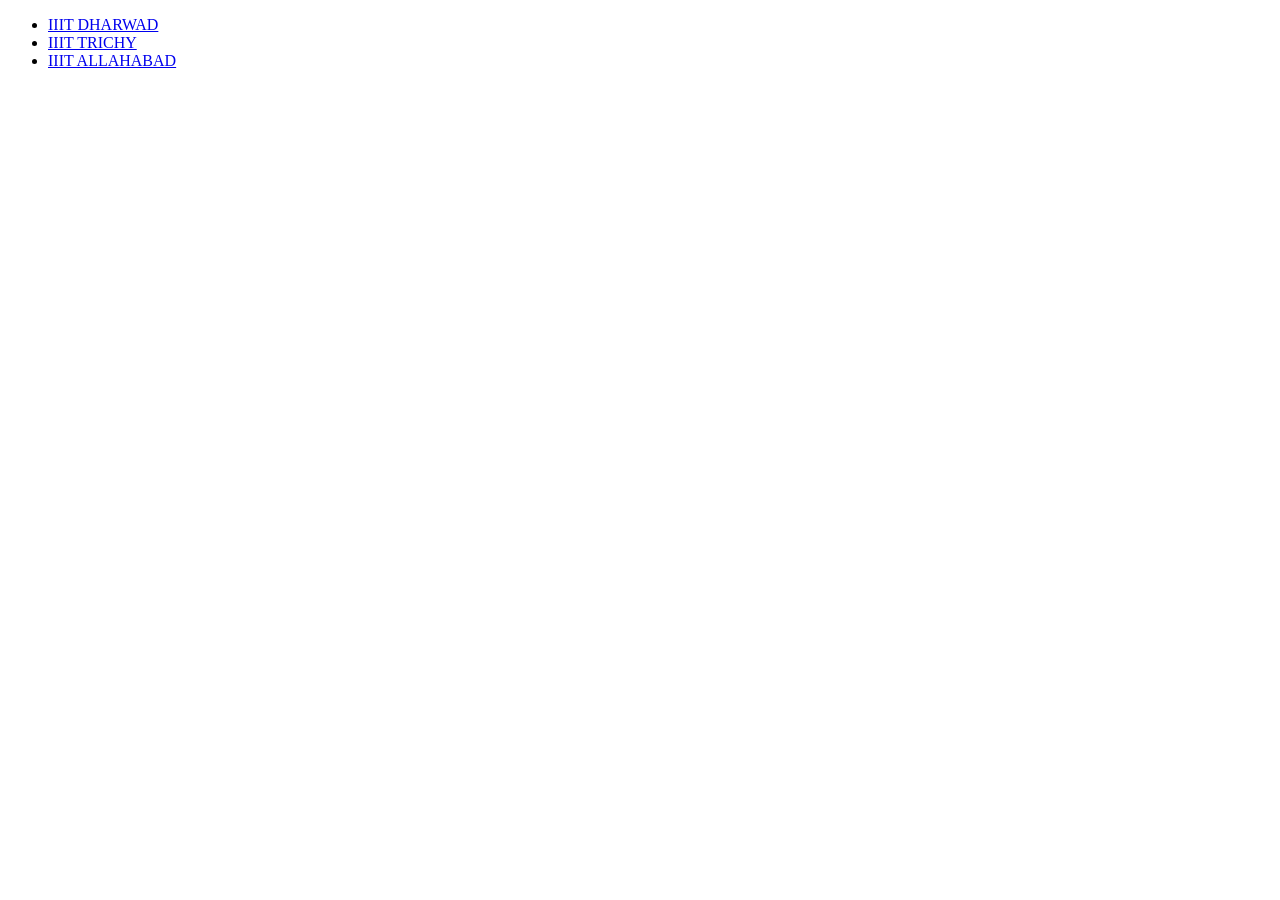
<file: index.html>
<!DOCTYPE html>
<html>
<head>
  <title>IamanIIITian</title>
</head>
<body>
    <ul>
      <li><a href="iiitdwdfinal.html">IIIT DHARWAD</a></li>
      <li><a href="iiittrichy.html">IIIT TRICHY</a></li>
      <li><a href="iiitala.html">IIIT ALLAHABAD</a></li>
    </ul>
</body>
</html>
</file>
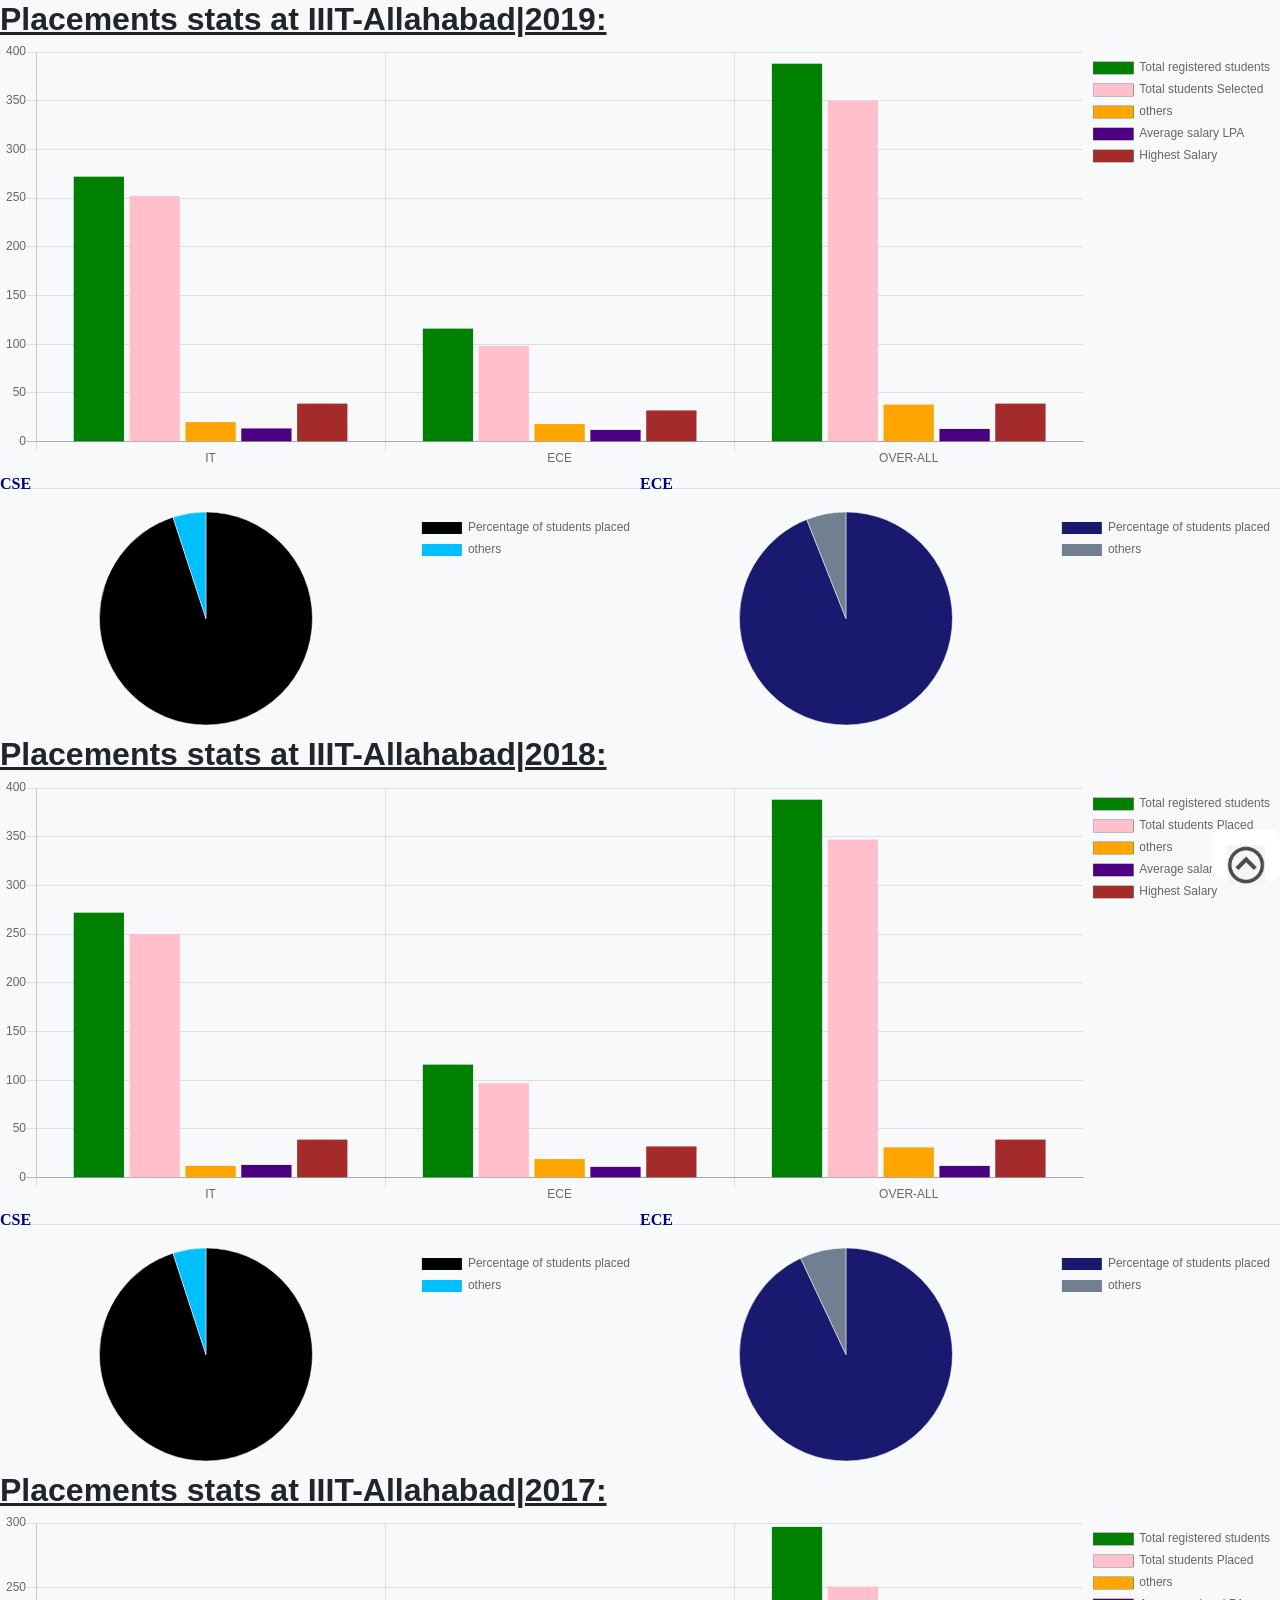
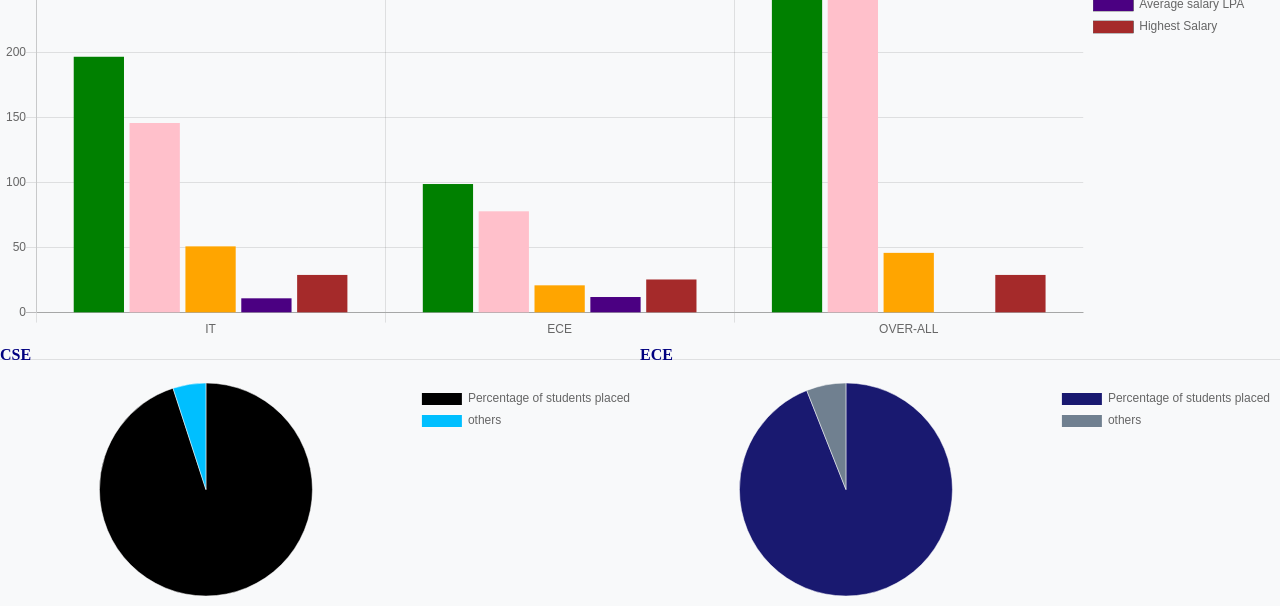
<file: iiitala.html>
﻿<!doctype html>
<html lang="en">

<head>
    <!-- Required meta tags -->
    <meta charset="utf-8">
    <meta name="viewport" content="width=device-width, initial-scale=1, shrink-to-fit=no">

    <!-- Bootstrap CSS -->
    <link rel="stylesheet" href="bootstrap.min.css" integrity="sha384-MCw98/SFnGE8fJT3GXwEOngsV7Zt27NXFoaoApmYm81iuXoPkFOJwJ8ERdknLPMO" crossorigin="anonymous">
    <title>IIIT-Allahabad</title>
    <style type="text/css">
        a {
            text-decoration: none;
            font-family: "Times New Roman", Times, serif;
            font-weight: bolder;
            font-size: large;
            color: white;
            background-color: black;
        }
        
        #arrow {
            height: 40px;
            widows: 40px;
            float: right;
            position: static;
        }
        
        #piechar2 {
            width: 50%;
            float: right;
            padding-bottom: 10px;
        }
        
        #piechart1 {
            width: 50%;
            float: left;
            padding-bottom: 10px;
        }
        
        #myBtn {
            position: fixed;
            /* Fixed/sticky position */
            bottom: 20px;
            /* Place the button at the bottom of the page */
            right: 0px;
            /* Place the button 30px from the right */
            z-index: 7;
            /* Make sure it does not overlap */
            border: none;
            /* Remove borders */
            outline: none;
            /* Remove outline */
            background-color: white;
            /* Set a background color */
            cursor: pointer;
            /* Add a mouse pointer on hover */
            padding: 15px;
            /* Some padding */
            border-radius: 10px;
            /* Rounded corners */
            font-size: 15px;
            /* Increase font size */
            height: 50px;
        }
        
        p {
            font-weight: bolder;
            font-family: "Times New Roman", Times, serif;
            color: navy;
        }
    </style>
</head>

<body class="bg-light">
    <div id="canvas1">
        <h2><strong><u>Placements stats at IIIT-Allahabad|2019:</u></strong></h2>
        <canvas id="myChart" height="100%"></canvas>
        <script src="chart.js@2.8.0"></script>
        <script>
            let ctxa = document.getElementById('myChart').getContext('2d');
            var chart = new Chart(ctxa, {
                // The type of chart we want to create
                type: 'bar',
                // The data for our dataset
                data: {
                    labels: ['IT', 'ECE', 'OVER-ALL'],
                    datasets: [{
                        label: 'Total registered students',
                        backgroundColor: 'green',
                        borderColor: 'black',
                        borderWidth: '2px',
                        data: [272, 116, 388],
                    }, {
                        label: 'Total students Selected',
                        backgroundColor: 'pink',
                        borderColor: 'black',
                        borderWidth: '2px',
                        data: [252, 98, 350],
                    }, {
                        label: 'others',
                        backgroundColor: 'orange',
                        borderColor: 'black',
                        borderWidth: '2px',
                        data: [20, 18, 38],
                    }, {
                        label: 'Average salary LPA',
                        backgroundColor: 'indigo',
                        borderColor: 'black',
                        borderWidth: '2px',
                        data: [13.5, 12, 13],
                    }, {
                        label: 'Highest Salary',
                        backgroundColor: 'brown',
                        borderColor: 'black',
                        borderWidth: '2px',
                        data: [39, 32, 39],
                    }]
                },
                // Configuration options go here
                options: {
                    legend: {
                        position: 'right',
                    }
                }
            });
        </script>
        <!-- Optional JavaScript -->
        <!-- jQuery first, then Popper.js, then Bootstrap JS -->
        <script src="jquery-3.3.1.slim.min.js" integrity="sha384-q8i/X+965DzO0rT7abK41JStQIAqVgRVzpbzo5smXKp4YfRvH+8abtTE1Pi6jizo" crossorigin="anonymous"></script>
        <script src="popper.min.js" integrity="sha384-ZMP7rVo3mIykV+2+9J3UJ46jBk0WLaUAdn689aCwoqbBJiSnjAK/l8WvCWPIPm49" crossorigin="anonymous"></script>
        <script src="bootstrap.min.js" integrity="sha384-ChfqqxuZUCnJSK3+MXmPNIyE6ZbWh2IMqE241rYiqJxyMiZ6OW/JmZQ5stwEULTy" crossorigin="anonymous"></script>
        <div id="piechart1">
            <p>CSE</p>
            <canvas id="mypieChart" height="100%"></canvas>
            <script src="chart.js@2.8.0"></script>
            <script>
                var ctxpc = document.getElementById('mypieChart').getContext('2d');
                var chartpc = new Chart(ctxpc, {
                    // The type of chart we want to create
                    type: 'pie',
                    // The data for our dataset
                    data: {
                        labels: ['Percentage of students placed', 'others'],
                        datasets: [{
                            backgroundColor: ['rgb(0,0,0)', 'rgb(0,191,255)'],
                            borderWidth: '2px',
                            data: [95, 5],
                        }]
                    },
                    // Configuration options go here
                    options: {
                        legend: {
                            position: 'right',
                        }
                    }
                });
            </script>
            <!-- Optional JavaScript -->
            <!-- jQuery first, then Popper.js, then Bootstrap JS -->
            <script src="jquery-3.3.1.slim.min.js" integrity="sha384-q8i/X+965DzO0rT7abK41JStQIAqVgRVzpbzo5smXKp4YfRvH+8abtTE1Pi6jizo" crossorigin="anonymous"></script>
            <script src="popper.min.js" integrity="sha384-ZMP7rVo3mIykV+2+9J3UJ46jBk0WLaUAdn689aCwoqbBJiSnjAK/l8WvCWPIPm49" crossorigin="anonymous"></script>
            <script src="bootstrap.min.js" integrity="sha384-ChfqqxuZUCnJSK3+MXmPNIyE6ZbWh2IMqE241rYiqJxyMiZ6OW/JmZQ5stwEULTy" crossorigin="anonymous"></script>
        </div>
        <div id="piechar2">
            <p>ECE</p>
            <script src="chart.js@2.8.0"></script>
            <canvas id="mypieChart2" height="100%"></canvas>

            <script>
                var ctxpc1 = document.getElementById('mypieChart2').getContext('2d');
                var chartpc2 = new Chart(ctxpc1, {
                    // The type of chart we want to create
                    type: 'pie',
                    // The data for our dataset
                    data: {
                        labels: ['Percentage of students placed', 'others'],
                        datasets: [{
                            backgroundColor: ['rgb(25,25,112)', 'rgb(112,128,144)'],
                            borderWidth: '2px',
                            data: [94, 6],
                        }]
                    },
                    // Configuration options go here
                    options: {
                        legend: {
                            position: 'right',
                        }
                    }
                });
            </script>
            <!-- Optional JavaScript -->
            <!-- jQuery first, then Popper.js, then Bootstrap JS -->
            <script src="jquery-3.3.1.slim.min.js" integrity="sha384-q8i/X+965DzO0rT7abK41JStQIAqVgRVzpbzo5smXKp4YfRvH+8abtTE1Pi6jizo" crossorigin="anonymous"></script>
            <script src="popper.min.js" integrity="sha384-ZMP7rVo3mIykV+2+9J3UJ46jBk0WLaUAdn689aCwoqbBJiSnjAK/l8WvCWPIPm49" crossorigin="anonymous"></script>
            <script src="bootstrap.min.js" integrity="sha384-ChfqqxuZUCnJSK3+MXmPNIyE6ZbWh2IMqE241rYiqJxyMiZ6OW/JmZQ5stwEULTy" crossorigin="anonymous"></script>
        </div>

        <hr>
    </div>
    <div id="canvas2">
        <h2><strong><u>Placements stats at IIIT-Allahabad|2018:</u></strong></h2>
        <canvas id="Chart2018" height="100%"></canvas>
        <script src="chart.js@2.8.0"></script>
        <script>
            let ctxb = document.getElementById('Chart2018').getContext('2d');
            var chart2018 = new Chart(ctxb, {
                // The type of chart we want to create
                type: 'bar',
                // The data for our dataset
                data: {
                    labels: ['IT', 'ECE', 'OVER-ALL'],
                    datasets: [{
                        label: 'Total registered students',
                        backgroundColor: 'green',
                        borderColor: 'black',
                        borderWidth: '2px',
                        data: [272, 116, 388],
                    }, {
                        label: 'Total students Placed',
                        backgroundColor: 'pink',
                        borderColor: 'black',
                        borderWidth: '2px',
                        data: [250, 97, 347],
                    }, {
                        label: 'others',
                        backgroundColor: 'orange',
                        borderColor: 'black',
                        borderWidth: '2px',
                        data: [12, 19, 31],
                    }, {
                        label: 'Average salary LPA',
                        backgroundColor: 'indigo',
                        borderColor: 'black',
                        borderWidth: '2px',
                        data: [13, 11, 12],
                    }, {
                        label: 'Highest Salary',
                        backgroundColor: 'brown',
                        borderColor: 'black',
                        borderWidth: '2px',
                        data: [39, 32, 39],
                    }]
                },
                // Configuration options go here
                options: {
                    legend: {
                        position: 'right',
                    }
                }
            });
        </script>
        <!-- Optional JavaScript -->
        <!-- jQuery first, then Popper.js, then Bootstrap JS -->
        <script src="jquery-3.3.1.slim.min.js" integrity="sha384-q8i/X+965DzO0rT7abK41JStQIAqVgRVzpbzo5smXKp4YfRvH+8abtTE1Pi6jizo" crossorigin="anonymous"></script>
        <script src="popper.min.js" integrity="sha384-ZMP7rVo3mIykV+2+9J3UJ46jBk0WLaUAdn689aCwoqbBJiSnjAK/l8WvCWPIPm49" crossorigin="anonymous"></script>
        <script src="bootstrap.min.js" integrity="sha384-ChfqqxuZUCnJSK3+MXmPNIyE6ZbWh2IMqE241rYiqJxyMiZ6OW/JmZQ5stwEULTy" crossorigin="anonymous"></script>
        <div id="piechart1">
            <p>CSE</p>
            <canvas id="mypieChart3" height="100%"></canvas>
            <script src="chart.js@2.8.0"></script>
            <script>
                var ctxpc18 = document.getElementById('mypieChart3').getContext('2d');
                var chartpc = new Chart(ctxpc18, {
                    // The type of chart we want to create
                    type: 'pie',
                    // The data for our dataset
                    data: {
                        labels: ['Percentage of students placed', 'others'],
                        datasets: [{
                            backgroundColor: ['rgb(0,0,0)', 'rgb(0,191,255)'],
                            borderWidth: '2px',
                            data: [95, 5],
                        }]
                    },
                    // Configuration options go here
                    options: {
                        legend: {
                            position: 'right',
                        }
                    }
                });
            </script>
            <!-- Optional JavaScript -->
            <!-- jQuery first, then Popper.js, then Bootstrap JS -->
            <script src="jquery-3.3.1.slim.min.js" integrity="sha384-q8i/X+965DzO0rT7abK41JStQIAqVgRVzpbzo5smXKp4YfRvH+8abtTE1Pi6jizo" crossorigin="anonymous"></script>
            <script src="popper.min.js" integrity="sha384-ZMP7rVo3mIykV+2+9J3UJ46jBk0WLaUAdn689aCwoqbBJiSnjAK/l8WvCWPIPm49" crossorigin="anonymous"></script>
            <script src="bootstrap.min.js" integrity="sha384-ChfqqxuZUCnJSK3+MXmPNIyE6ZbWh2IMqE241rYiqJxyMiZ6OW/JmZQ5stwEULTy" crossorigin="anonymous"></script>
        </div>
        <div id="piechar2">
            <p>ECE</p>
            <script src="chart.js@2.8.0"></script>
            <canvas id="mypieChart4" height="100%"></canvas>

            <script>
                var ctxpc181 = document.getElementById('mypieChart4').getContext('2d');
                var chartpc2 = new Chart(ctxpc181, {
                    // The type of chart we want to create
                    type: 'pie',
                    // The data for our dataset
                    data: {
                        labels: ['Percentage of students placed', 'others'],
                        datasets: [{
                            backgroundColor: ['rgb(25,25,112)', 'rgb(112,128,144)'],
                            borderWidth: '2px',
                            data: [93, 7],
                        }]
                    },
                    // Configuration options go here
                    options: {
                        legend: {
                            position: 'right',
                        }
                    }
                });
            </script>
            <!-- Optional JavaScript -->
            <!-- jQuery first, then Popper.js, then Bootstrap JS -->
            <script src="jquery-3.3.1.slim.min.js" integrity="sha384-q8i/X+965DzO0rT7abK41JStQIAqVgRVzpbzo5smXKp4YfRvH+8abtTE1Pi6jizo" crossorigin="anonymous"></script>
            <script src="popper.min.js" integrity="sha384-ZMP7rVo3mIykV+2+9J3UJ46jBk0WLaUAdn689aCwoqbBJiSnjAK/l8WvCWPIPm49" crossorigin="anonymous"></script>
            <script src="bootstrap.min.js" integrity="sha384-ChfqqxuZUCnJSK3+MXmPNIyE6ZbWh2IMqE241rYiqJxyMiZ6OW/JmZQ5stwEULTy" crossorigin="anonymous"></script>
        </div>

        <hr>
    </div>
    <div id="canvas3">
        <h2><strong><u>Placements stats at IIIT-Allahabad|2017:</u></strong></h2>
        <canvas id="Chart2017" height="100%"></canvas>
        <script src="chart.js@2.8.0"></script>
        <script>
            let ctxc = document.getElementById('Chart2017').getContext('2d');
            var chart2017 = new Chart(ctxc, {
                // The type of chart we want to create
                type: 'bar',
                // The data for our dataset
                data: {
                    labels: ['IT', 'ECE', 'OVER-ALL'],
                    datasets: [{
                        label: 'Total registered students',
                        backgroundColor: 'green',
                        borderColor: 'black',
                        borderWidth: '2px',
                        data: [197, 99, 297],
                    }, {
                        label: 'Total students Placed',
                        backgroundColor: 'pink',
                        borderColor: 'black',
                        borderWidth: '2px',
                        data: [146, 78, 251],
                    }, {
                        label: 'others',
                        backgroundColor: 'orange',
                        borderColor: 'black',
                        borderWidth: '2px',
                        data: [51, 21, 46],
                    }, {
                        label: 'Average salary LPA',
                        backgroundColor: 'indigo',
                        borderColor: 'black',
                        borderWidth: '2px',
                        data: [11, 12],
                    }, {
                        label: 'Highest Salary',
                        backgroundColor: 'brown',
                        borderColor: 'black',
                        borderWidth: '2px',
                        data: [29, 25.5, 29],
                    }]
                },
                // Configuration options go here
                options: {
                    legend: {
                        position: 'right',
                    }
                }
            });
        </script>
        <!-- Optional JavaScript -->
        <!-- jQuery first, then Popper.js, then Bootstrap JS -->
        <script src="jquery-3.3.1.slim.min.js" integrity="sha384-q8i/X+965DzO0rT7abK41JStQIAqVgRVzpbzo5smXKp4YfRvH+8abtTE1Pi6jizo" crossorigin="anonymous"></script>
        <script src="popper.min.js" integrity="sha384-ZMP7rVo3mIykV+2+9J3UJ46jBk0WLaUAdn689aCwoqbBJiSnjAK/l8WvCWPIPm49" crossorigin="anonymous"></script>
        <script src="bootstrap.min.js" integrity="sha384-ChfqqxuZUCnJSK3+MXmPNIyE6ZbWh2IMqE241rYiqJxyMiZ6OW/JmZQ5stwEULTy" crossorigin="anonymous"></script>
        <div id="piechart1">
            <p>CSE</p>
            <canvas id="mypieChart5" height="100%"></canvas>
            <script src="chart.js@2.8.0"></script>
            <script>
                var ctxpc17 = document.getElementById('mypieChart5').getContext('2d');
                var chartpc = new Chart(ctxpc17, {
                    // The type of chart we want to create
                    type: 'pie',
                    // The data for our dataset
                    data: {
                        labels: ['Percentage of students placed', 'others'],
                        datasets: [{
                            backgroundColor: ['rgb(0,0,0)', 'rgb(0,191,255)'],
                            borderWidth: '2px',
                            data: [95, 5],
                        }]
                    },
                    // Configuration options go here
                    options: {
                        legend: {
                            position: 'right',
                        }
                    }
                });
            </script>
            <!-- Optional JavaScript -->
            <!-- jQuery first, then Popper.js, then Bootstrap JS -->
            <script src="jquery-3.3.1.slim.min.js" integrity="sha384-q8i/X+965DzO0rT7abK41JStQIAqVgRVzpbzo5smXKp4YfRvH+8abtTE1Pi6jizo" crossorigin="anonymous"></script>
            <script src="popper.min.js" integrity="sha384-ZMP7rVo3mIykV+2+9J3UJ46jBk0WLaUAdn689aCwoqbBJiSnjAK/l8WvCWPIPm49" crossorigin="anonymous"></script>
            <script src="bootstrap.min.js" integrity="sha384-ChfqqxuZUCnJSK3+MXmPNIyE6ZbWh2IMqE241rYiqJxyMiZ6OW/JmZQ5stwEULTy" crossorigin="anonymous"></script>
        </div>
        <div id="piechar2">
            <p>ECE</p>
            <script src="chart.js@2.8.0"></script>
            <canvas id="mypieChart6" height="100%"></canvas>

            <script>
                var ctxpc191 = document.getElementById('mypieChart6').getContext('2d');
                var chartpc2 = new Chart(ctxpc191, {
                    // The type of chart we want to create
                    type: 'pie',
                    // The data for our dataset
                    data: {
                        labels: ['Percentage of students placed', 'others'],
                        datasets: [{
                            backgroundColor: ['rgb(25,25,112)', 'rgb(112,128,144)'],
                            borderWidth: '2px',
                            data: [94, 6],
                        }]
                    },
                    // Configuration options go here
                    options: {
                        legend: {
                            position: 'right',
                        }
                    }
                });
            </script>
            <!-- Optional JavaScript -->
            <!-- jQuery first, then Popper.js, then Bootstrap JS -->
            <script src="jquery-3.3.1.slim.min.js" integrity="sha384-q8i/X+965DzO0rT7abK41JStQIAqVgRVzpbzo5smXKp4YfRvH+8abtTE1Pi6jizo" crossorigin="anonymous"></script>
            <script src="popper.min.js" integrity="sha384-ZMP7rVo3mIykV+2+9J3UJ46jBk0WLaUAdn689aCwoqbBJiSnjAK/l8WvCWPIPm49" crossorigin="anonymous"></script>
            <script src="bootstrap.min.js" integrity="sha384-ChfqqxuZUCnJSK3+MXmPNIyE6ZbWh2IMqE241rYiqJxyMiZ6OW/JmZQ5stwEULTy" crossorigin="anonymous"></script>
        </div>

        <hr>

        <script>
            mybutton = document.getElementById("myBtn");

            // When the user scrolls down 20px from the top of the document, show the button
            window.onscroll = function() {
                scrollFunction()
            };

            function scrollFunction() {
                if (document.body.scrollTop > 20 || document.documentElement.scrollTop > 20) {
                    mybutton.style.display = "block";
                } else {
                    mybutton.style.display = "none";
                }
            }

            // When the user clicks on the button, scroll to the top of the document
            function topFunction() {
                document.body.scrollTop = 0; // For Safari
                document.documentElement.scrollTop = 0; // For Chrome, Firefox, IE and Opera
            }
        </script>

        <button onclick="topFunction()" id="myBtn" title="Go to top"><img id="arrow" src="toparrow.png"/></button>
    </div>

</body>

</html>
</file>
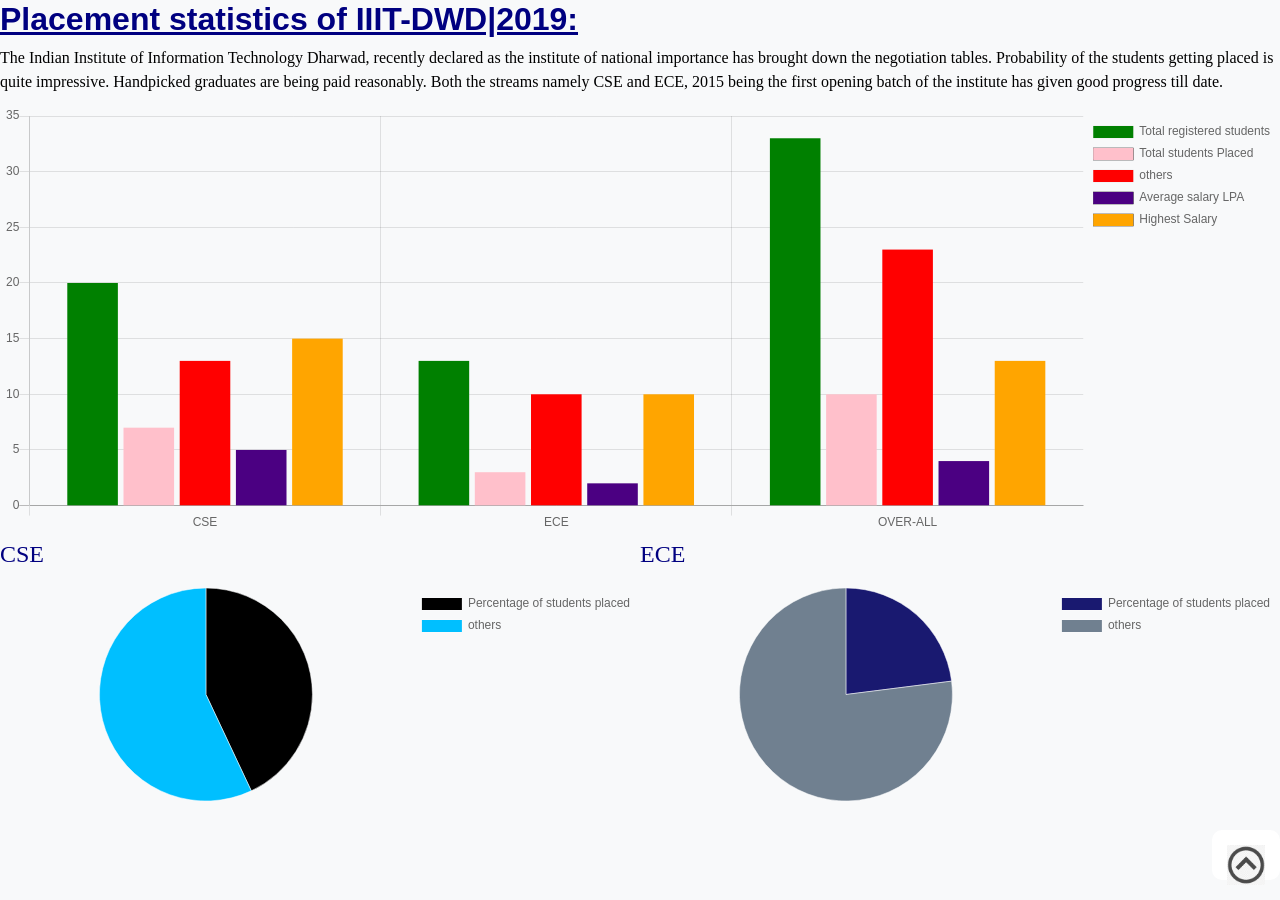
<file: iiitdwdfinal.html>
﻿<!doctype html>
<html lang="en">

<head>
    <!-- Required meta tags -->
    <meta charset="utf-8">
    <meta name="viewport" content="width=device-width, initial-scale=1, shrink-to-fit=no">

    <!-- Bootstrap CSS -->
    <link rel="stylesheet" href="bootstrap.min.css" integrity="sha384-MCw98/SFnGE8fJT3GXwEOngsV7Zt27NXFoaoApmYm81iuXoPkFOJwJ8ERdknLPMO" crossorigin="anonymous">
    <title>IIITDWD</title>
    <style type="text/css">
        #myBtn {
            position: fixed;
            /* Fixed/sticky position */
            bottom: 20px;
            /* Place the button at the bottom of the page */
            right: 0px;
            /* Place the button 30px from the right */
            z-index: 7;
            /* Make sure it does not overlap */
            border: none;
            /* Remove borders */
            outline: none;
            /* Remove outline */
            background-color: white;
            /* Set a background color */
            cursor: pointer;
            /* Add a mouse pointer on hover */
            padding: 15px;
            /* Some padding */
            border-radius: 10px;
            /* Rounded corners */
            font-size: 15px;
            /* Increase font size */
            height: 50px;
        }
        
        #arrow {
            height: 40px;
            widows: 40px;
            float: right;
            position: static;
        }
        
        body {
            padding: 5px, 5px, 5px, 5px;
        }
        
        h2 {
            color: navy;
        }
        
        #home {
            float: right;
            clear: both;
            border: thick;
        }
        
        #info {
            font-family: "Times New Roman", Times, serif;
            font-size: medium;
            color: black;
        }
        
        a {
            text-decoration: none;
            font-family: "Times New Roman", Times, serif;
            font-weight: bolder;
            font-size: large;
            color: white;
            background-color: black;
        }
        
        p {
            color: navy;
            text-decoration: blink;
            font-size: x-large;
            font-family: "Times New Roman", Times, serif;
        }
        
        #char2 {
            padding-top: 20px;
            width: 50%;
            float: right;
            padding-top: 0px;
        }
        
        #chart1 {
            width: 50%;
            float: left;
        }
    </style>
</head>

<body class="bg-light">
    <div id="bar1">
        <h2><strong><u>Placement statistics of IIIT-DWD|2019:</u></strong></h2>
        <p id="info">The Indian Institute of Information Technology Dharwad, recently declared as the institute of national importance has brought down the negotiation tables. Probability of the students getting placed is quite impressive. Handpicked graduates are
            being paid reasonably. Both the streams namely CSE and ECE, 2015 being the first opening batch of the institute has given good progress till date.</p>
        <canvas id="mybarChart" height="100%"></canvas>
        <script src="chart.js@2.8.0"></script>
        <script>
            var ctx = document.getElementById('mybarChart').getContext('2d');
            var chart = new Chart(ctx, {
                // The type of chart we want to create
                type: 'bar',
                // The data for our dataset
                data: {
                    labels: ['CSE', 'ECE', 'OVER-ALL'],
                    datasets: [{
                        label: 'Total registered students',
                        backgroundColor: 'green',
                        borderWidth: '2px',
                        data: [20, 13, 33],
                    }, {
                        label: 'Total students Placed',
                        backgroundColor: 'pink',
                        borderColor: 'black',
                        borderWidth: '2px',
                        data: [7, 3, 10],
                    }, {
                        label: 'others',
                        backgroundColor: 'red',
                        borderWidth: '2px',
                        data: [13, 10, 23],
                    }, {
                        label: 'Average salary LPA',
                        backgroundColor: 'indigo',
                        borderColor: 'black',
                        borderWidth: '2px',
                        data: [5, 2, 4],
                    }, {
                        label: 'Highest Salary',
                        backgroundColor: 'orange',
                        borderColor: 'black',
                        borderWidth: '2px',
                        data: [15, 10, 13],
                    }]
                },
                // Configuration options go here
                options: {
                    legend: {
                        position: 'right',
                    }
                }
            });
        </script>
        <!-- Optional JavaScript -->
        <!-- jQuery first, then Popper.js, then Bootstrap JS -->
        <script src="jquery-3.3.1.slim.min.js" integrity="sha384-q8i/X+965DzO0rT7abK41JStQIAqVgRVzpbzo5smXKp4YfRvH+8abtTE1Pi6jizo" crossorigin="anonymous"></script>
        <script src="popper.min.js" integrity="sha384-ZMP7rVo3mIykV+2+9J3UJ46jBk0WLaUAdn689aCwoqbBJiSnjAK/l8WvCWPIPm49" crossorigin="anonymous"></script>
        <script src="bootstrap.min.js" integrity="sha384-ChfqqxuZUCnJSK3+MXmPNIyE6ZbWh2IMqE241rYiqJxyMiZ6OW/JmZQ5stwEULTy" crossorigin="anonymous"></script>
    </div>
    <div id="chart1">
        <p>CSE</p>
        <canvas id="myChart" height="100%"></canvas>
        <script src="chart.js@2.8.0"></script>
        <script>
            var ctx = document.getElementById('myChart').getContext('2d');
            var chart = new Chart(ctx, {
                // The type of chart we want to create
                type: 'pie',
                // The data for our dataset
                data: {
                    labels: ['Percentage of students placed', 'others'],
                    datasets: [{
                        backgroundColor: ['rgb(0,0,0)', 'rgb(0,191,255)'],
                        borderWidth: '2px',
                        data: [43, 57],
                    }]
                },
                // Configuration options go here
                options: {
                    legend: {
                        position: 'right',
                    }
                }
            });
        </script>
        <!-- Optional JavaScript -->
        <!-- jQuery first, then Popper.js, then Bootstrap JS -->
        <script src="jquery-3.3.1.slim.min.js" integrity="sha384-q8i/X+965DzO0rT7abK41JStQIAqVgRVzpbzo5smXKp4YfRvH+8abtTE1Pi6jizo" crossorigin="anonymous"></script>
        <script src="popper.min.js" integrity="sha384-ZMP7rVo3mIykV+2+9J3UJ46jBk0WLaUAdn689aCwoqbBJiSnjAK/l8WvCWPIPm49" crossorigin="anonymous"></script>
        <script src="bootstrap.min.js" integrity="sha384-ChfqqxuZUCnJSK3+MXmPNIyE6ZbWh2IMqE241rYiqJxyMiZ6OW/JmZQ5stwEULTy" crossorigin="anonymous"></script>
    </div>
    <div id="char2">
        <p>ECE</p>
        <script src="chart.js@2.8.0"></script>
        <canvas id="myChart2" height="100%"></canvas>

        <script>
            var ctxA = document.getElementById('myChart2').getContext('2d');
            var charta = new Chart(ctxA, {
                // The type of chart we want to create
                type: 'pie',
                // The data for our dataset
                data: {
                    labels: ['Percentage of students placed', 'others'],
                    datasets: [{
                        backgroundColor: ['rgb(25,25,112)', 'rgb(112,128,144)'],
                        borderWidth: '2px',
                        data: [23, 77],
                    }]
                },
                // Configuration options go here
                options: {
                    legend: {
                        position: 'right',
                    }
                }
            });
        </script>
        <!-- Optional JavaScript -->
        <!-- jQuery first, then Popper.js, then Bootstrap JS -->
        <script src="jquery-3.3.1.slim.min.js" integrity="sha384-q8i/X+965DzO0rT7abK41JStQIAqVgRVzpbzo5smXKp4YfRvH+8abtTE1Pi6jizo" crossorigin="anonymous"></script>
        <script src="popper.min.js" integrity="sha384-ZMP7rVo3mIykV+2+9J3UJ46jBk0WLaUAdn689aCwoqbBJiSnjAK/l8WvCWPIPm49" crossorigin="anonymous"></script>
        <script src="bootstrap.min.js" integrity="sha384-ChfqqxuZUCnJSK3+MXmPNIyE6ZbWh2IMqE241rYiqJxyMiZ6OW/JmZQ5stwEULTy" crossorigin="anonymous"></script>

        <script>
            mybutton = document.getElementById("myBtn");

            // When the user scrolls down 20px from the top of the document, show the button
            window.onscroll = function() {
                scrollFunction()
            };

            function scrollFunction() {
                if (document.body.scrollTop > 20 || document.documentElement.scrollTop > 20) {
                    mybutton.style.display = "block";
                } else {
                    mybutton.style.display = "none";
                }
            }

            // When the user clicks on the button, scroll to the top of the document
            function topFunction() {
                document.body.scrollTop = 0; // For Safari
                document.documentElement.scrollTop = 0; // For Chrome, Firefox, IE and Opera
            }
        </script>
        <button onclick="topFunction()" id="myBtn" title="Go to top"><img id="arrow" src="toparrow.png"/></button>
    </div>



</body>

</html>
</file>
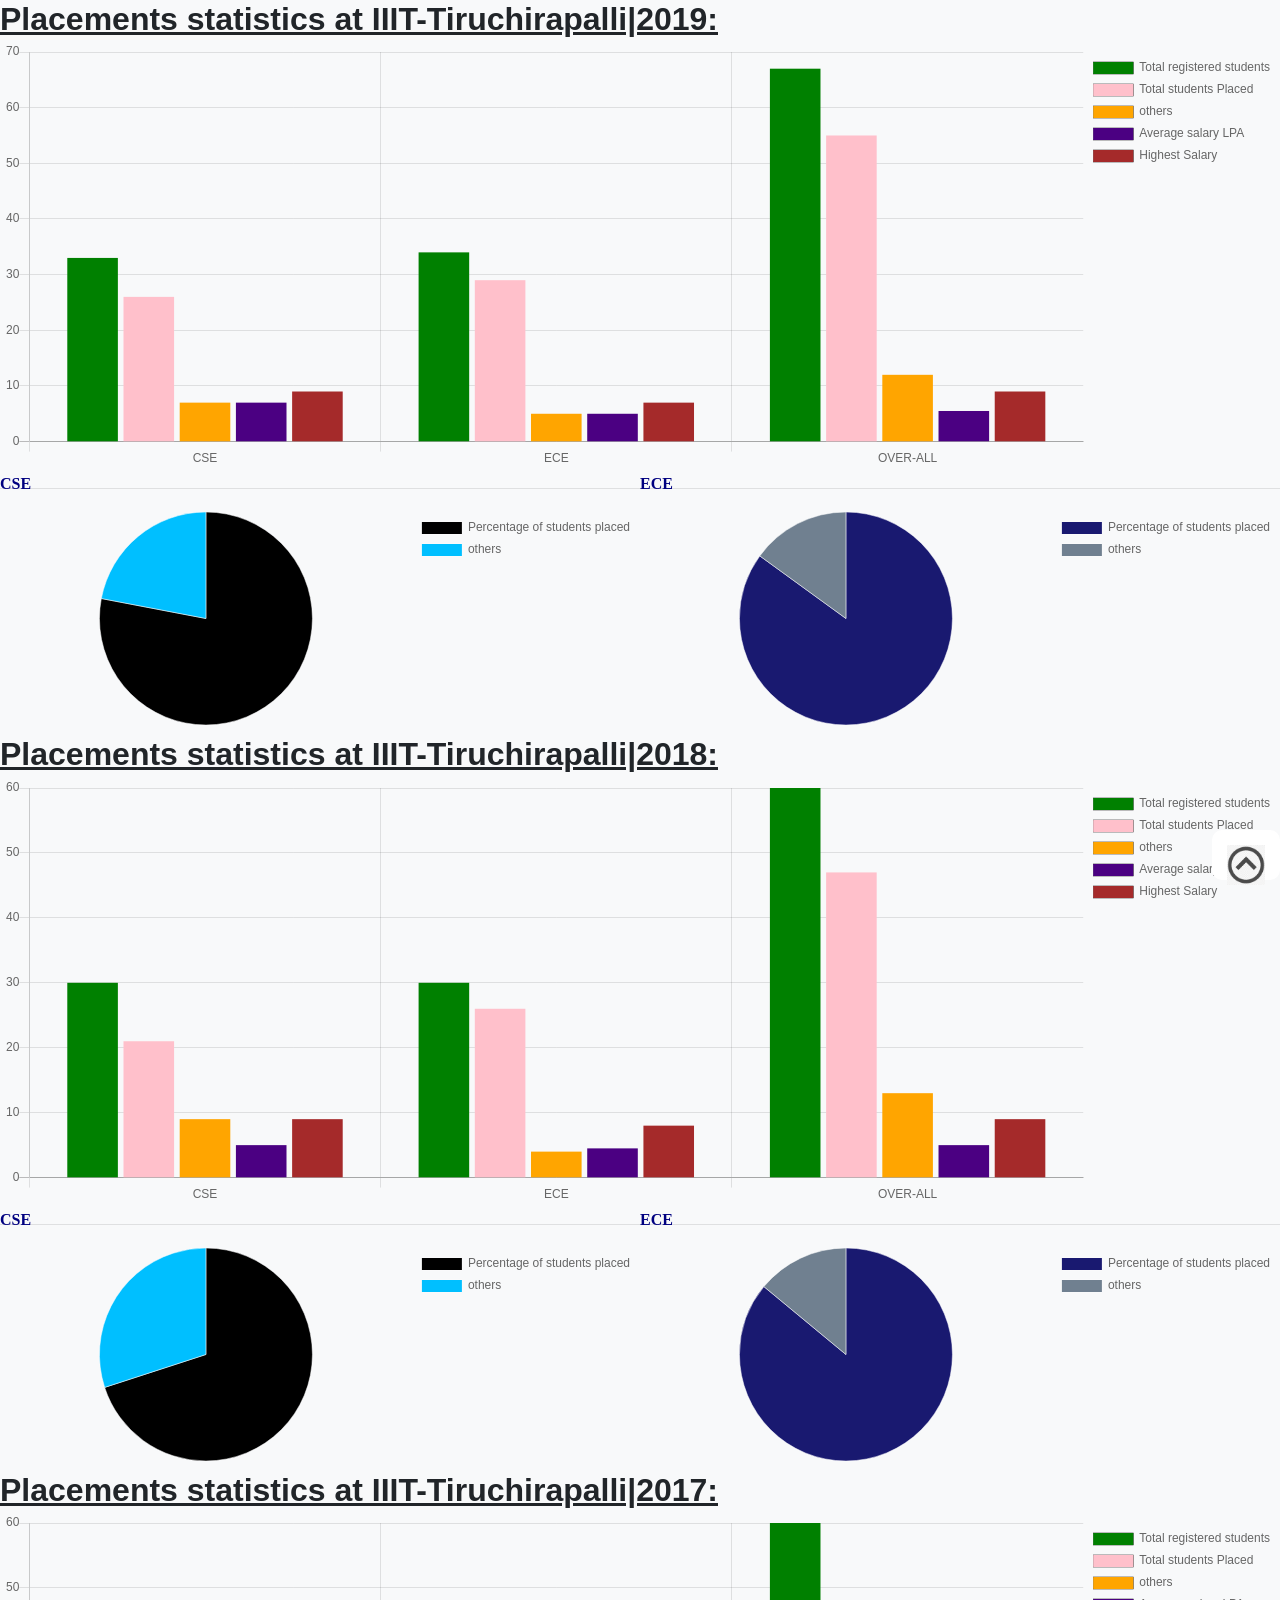
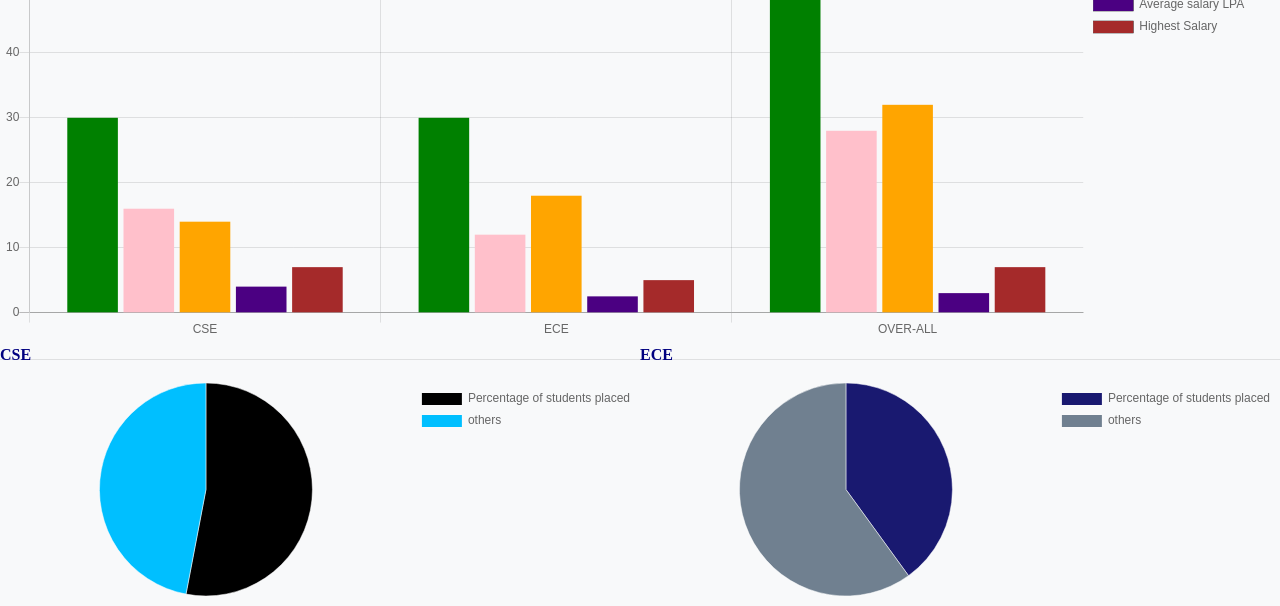
<file: iiittrichy.html>
﻿<!doctype html>
<html lang="en">

<head>
    <!-- Required meta tags -->
    <meta charset="utf-8">
    <meta name="viewport" content="width=device-width, initial-scale=1, shrink-to-fit=no">

    <!-- Bootstrap CSS -->
    <link rel="stylesheet" href="bootstrap.min.css" integrity="sha384-MCw98/SFnGE8fJT3GXwEOngsV7Zt27NXFoaoApmYm81iuXoPkFOJwJ8ERdknLPMO" crossorigin="anonymous">
    <title>IIIT-Trichy</title>
    <style type="text/css">
        #home {
            float: right;
            border: thick;
            text-decoration: none;
        }
        
        a {
            text-decoration: none;
            font-family: "Times New Roman", Times, serif;
            font-weight: bolder;
            font-size: large;
            color: white;
            background-color: black;
        }
        
        #arrow {
            height: 40px;
            widows: 40px;
            float: right;
            position: static;
        }
        
        #piechar2 {
            width: 50%;
            float: right;
            padding-bottom: 10px;
        }
        
        #piechart1 {
            width: 50%;
            float: left;
            padding-bottom: 10px;
        }
        
        #myBtn {
            position: fixed;
            /* Fixed/sticky position */
            bottom: 20px;
            /* Place the button at the bottom of the page */
            right: 0px;
            /* Place the button 30px from the right */
            z-index: 7;
            /* Make sure it does not overlap */
            border: none;
            /* Remove borders */
            outline: none;
            /* Remove outline */
            background-color: white;
            /* Set a background color */
            cursor: pointer;
            /* Add a mouse pointer on hover */
            padding: 15px;
            /* Some padding */
            border-radius: 10px;
            /* Rounded corners */
            font-size: 15px;
            /* Increase font size */
            height: 50px;
        }
        
        p {
            font-weight: bolder;
            font-family: "Times New Roman", Times, serif;
            color: navy;
        }
    </style>
</head>

<body class="bg-light">
    <div id="canvas1">
        <h2><strong><u>Placements statistics at IIIT-Tiruchirapalli|2019:</u></strong></h2>
        <canvas id="myChart" height="100%"></canvas>
        <script src="chart.js@2.8.0"></script>
        <script>
            let ctxa = document.getElementById('myChart').getContext('2d');
            var chart = new Chart(ctxa, {
                // The type of chart we want to create
                type: 'bar',
                // The data for our dataset
                data: {
                    labels: ['CSE', 'ECE', 'OVER-ALL'],
                    datasets: [{
                        label: 'Total registered students',
                        backgroundColor: 'green',
                        borderColor: 'black',
                        borderWidth: '2px',
                        data: [33, 34, 67],
                    }, {

                        label: 'Total students Placed',
                        backgroundColor: 'pink',
                        borderColor: 'black',
                        borderWidth: '2px',
                        data: [26, 29, 55],
                    }, {
                        label: 'others',
                        backgroundColor: 'orange',
                        borderColor: 'black',
                        borderWidth: '2px',
                        data: [7, 5, 12],
                    }, {
                        label: 'Average salary LPA',
                        backgroundColor: 'indigo',
                        borderColor: 'black',
                        borderWidth: '2px',
                        data: [7, 5, 5.5],
                    }, {
                        label: 'Highest Salary',
                        backgroundColor: 'brown',
                        borderColor: 'black',
                        borderWidth: '2px',
                        data: [9, 7, 9],
                    }]
                },
                // Configuration options go here
                options: {
                    legend: {
                        position: 'right',
                    }
                }
            });
        </script>
        <!-- Optional JavaScript -->
        <!-- jQuery first, then Popper.js, then Bootstrap JS -->
        <script src="jquery-3.3.1.slim.min.js" integrity="sha384-q8i/X+965DzO0rT7abK41JStQIAqVgRVzpbzo5smXKp4YfRvH+8abtTE1Pi6jizo" crossorigin="anonymous"></script>
        <script src="popper.min.js" integrity="sha384-ZMP7rVo3mIykV+2+9J3UJ46jBk0WLaUAdn689aCwoqbBJiSnjAK/l8WvCWPIPm49" crossorigin="anonymous"></script>
        <script src="bootstrap.min.js" integrity="sha384-ChfqqxuZUCnJSK3+MXmPNIyE6ZbWh2IMqE241rYiqJxyMiZ6OW/JmZQ5stwEULTy" crossorigin="anonymous"></script>

        <div id="piechart1">
            <p>CSE</p>
            <canvas id="mypieChart" height="100%"></canvas>
            <script src="chart.js@2.8.0"></script>
            <script>
                var ctxpc = document.getElementById('mypieChart').getContext('2d');
                var chartpc = new Chart(ctxpc, {
                    // The type of chart we want to create
                    type: 'pie',
                    // The data for our dataset
                    data: {
                        labels: ['Percentage of students placed', 'others'],
                        datasets: [{
                            backgroundColor: ['rgb(0,0,0)', 'rgb(0,191,255)'],
                            borderWidth: '2px',
                            data: [78, 22],
                        }]
                    },
                    // Configuration options go here
                    options: {
                        legend: {
                            position: 'right',
                        }
                    }
                });
            </script>
            <!-- Optional JavaScript -->
            <!-- jQuery first, then Popper.js, then Bootstrap JS -->
            <script src="jquery-3.3.1.slim.min.js" integrity="sha384-q8i/X+965DzO0rT7abK41JStQIAqVgRVzpbzo5smXKp4YfRvH+8abtTE1Pi6jizo" crossorigin="anonymous"></script>
            <script src="popper.min.js" integrity="sha384-ZMP7rVo3mIykV+2+9J3UJ46jBk0WLaUAdn689aCwoqbBJiSnjAK/l8WvCWPIPm49" crossorigin="anonymous"></script>
            <script src="bootstrap.min.js" integrity="sha384-ChfqqxuZUCnJSK3+MXmPNIyE6ZbWh2IMqE241rYiqJxyMiZ6OW/JmZQ5stwEULTy" crossorigin="anonymous"></script>
        </div>
        <div id="piechar2">
            <p>ECE</p>
            <script src="chart.js@2.8.0"></script>
            <canvas id="mypieChart2" height="100%"></canvas>

            <script>
                var ctxpc1 = document.getElementById('mypieChart2').getContext('2d');
                var chartpc2 = new Chart(ctxpc1, {
                    // The type of chart we want to create
                    type: 'pie',
                    // The data for our dataset
                    data: {
                        labels: ['Percentage of students placed', 'others'],
                        datasets: [{
                            backgroundColor: ['rgb(25,25,112)', 'rgb(112,128,144)'],
                            borderWidth: '2px',
                            data: [85, 15],
                        }]
                    },
                    // Configuration options go here
                    options: {
                        legend: {
                            position: 'right',
                        }
                    }
                });
            </script>
            <!-- Optional JavaScript -->
            <!-- jQuery first, then Popper.js, then Bootstrap JS -->
            <script src="jquery-3.3.1.slim.min.js" integrity="sha384-q8i/X+965DzO0rT7abK41JStQIAqVgRVzpbzo5smXKp4YfRvH+8abtTE1Pi6jizo" crossorigin="anonymous"></script>
            <script src="popper.min.js" integrity="sha384-ZMP7rVo3mIykV+2+9J3UJ46jBk0WLaUAdn689aCwoqbBJiSnjAK/l8WvCWPIPm49" crossorigin="anonymous"></script>
            <script src="bootstrap.min.js" integrity="sha384-ChfqqxuZUCnJSK3+MXmPNIyE6ZbWh2IMqE241rYiqJxyMiZ6OW/JmZQ5stwEULTy" crossorigin="anonymous"></script>
        </div>

        <hr>
    </div>
    <div id="canvas2">
        <h2><strong><u>Placements statistics at IIIT-Tiruchirapalli|2018:</u></strong></h2>
        <canvas id="Chart2018" height="100%"></canvas>
        <script src="chart.js@2.8.0"></script>
        <script>
            let ctxb = document.getElementById('Chart2018').getContext('2d');
            var chart2018 = new Chart(ctxb, {
                // The type of chart we want to create
                type: 'bar',
                // The data for our dataset
                data: {
                    labels: ['CSE', 'ECE', 'OVER-ALL'],
                    datasets: [{
                        label: 'Total registered students',
                        backgroundColor: 'green',
                        borderColor: 'black',
                        borderWidth: '2px',
                        data: [30, 30, 60],
                    }, {
                        label: 'Total students Placed',
                        backgroundColor: 'pink',
                        borderColor: 'black',
                        borderWidth: '2px',
                        data: [21, 26, 47],
                    }, {
                        label: 'others',
                        backgroundColor: 'orange',
                        borderColor: 'black',
                        borderWidth: '2px',
                        data: [9, 4, 13],
                    }, {
                        label: 'Average salary LPA',
                        backgroundColor: 'indigo',
                        borderColor: 'black',
                        borderWidth: '2px',
                        data: [5, 4.5, 5],
                    }, {
                        label: 'Highest Salary',
                        backgroundColor: 'brown',
                        borderColor: 'black',
                        borderWidth: '2px',
                        data: [9, 8, 9],
                    }]
                },
                // Configuration options go here
                options: {
                    legend: {
                        position: 'right',
                    }
                }
            });
        </script>
        <!-- Optional JavaScript -->
        <!-- jQuery first, then Popper.js, then Bootstrap JS -->
        <script src="jquery-3.3.1.slim.min.js" integrity="sha384-q8i/X+965DzO0rT7abK41JStQIAqVgRVzpbzo5smXKp4YfRvH+8abtTE1Pi6jizo" crossorigin="anonymous"></script>
        <script src="popper.min.js" integrity="sha384-ZMP7rVo3mIykV+2+9J3UJ46jBk0WLaUAdn689aCwoqbBJiSnjAK/l8WvCWPIPm49" crossorigin="anonymous"></script>
        <script src="bootstrap.min.js" integrity="sha384-ChfqqxuZUCnJSK3+MXmPNIyE6ZbWh2IMqE241rYiqJxyMiZ6OW/JmZQ5stwEULTy" crossorigin="anonymous"></script>
        <div id="piechart1">
            <p>CSE</p>
            <canvas id="mypieChart3" height="100%"></canvas>
            <script src="chart.js@2.8.0"></script>
            <script>
                var ctxpc18 = document.getElementById('mypieChart3').getContext('2d');
                var chartpc = new Chart(ctxpc18, {
                    // The type of chart we want to create
                    type: 'pie',
                    // The data for our dataset
                    data: {
                        labels: ['Percentage of students placed', 'others'],
                        datasets: [{
                            backgroundColor: ['rgb(0,0,0)', 'rgb(0,191,255)'],
                            borderWidth: '2px',
                            data: [70, 30],
                        }]
                    },
                    // Configuration options go here
                    options: {
                        legend: {
                            position: 'right',
                        }
                    }
                });
            </script>
            <!-- Optional JavaScript -->
            <!-- jQuery first, then Popper.js, then Bootstrap JS -->
            <script src="jquery-3.3.1.slim.min.js" integrity="sha384-q8i/X+965DzO0rT7abK41JStQIAqVgRVzpbzo5smXKp4YfRvH+8abtTE1Pi6jizo" crossorigin="anonymous"></script>
            <script src="popper.min.js" integrity="sha384-ZMP7rVo3mIykV+2+9J3UJ46jBk0WLaUAdn689aCwoqbBJiSnjAK/l8WvCWPIPm49" crossorigin="anonymous"></script>
            <script src="bootstrap.min.js" integrity="sha384-ChfqqxuZUCnJSK3+MXmPNIyE6ZbWh2IMqE241rYiqJxyMiZ6OW/JmZQ5stwEULTy" crossorigin="anonymous"></script>
        </div>
        <div id="piechar2">
            <p>ECE</p>
            <script src="chart.js@2.8.0"></script>
            <canvas id="mypieChart4" height="100%"></canvas>

            <script>
                var ctxpc181 = document.getElementById('mypieChart4').getContext('2d');
                var chartpc2 = new Chart(ctxpc181, {
                    // The type of chart we want to create
                    type: 'pie',
                    // The data for our dataset
                    data: {
                        labels: ['Percentage of students placed', 'others'],
                        datasets: [{
                            backgroundColor: ['rgb(25,25,112)', 'rgb(112,128,144)'],
                            borderWidth: '2px',
                            data: [86, 14],
                        }]
                    },
                    // Configuration options go here
                    options: {
                        legend: {
                            position: 'right',
                        }
                    }
                });
            </script>
            <!-- Optional JavaScript -->
            <!-- jQuery first, then Popper.js, then Bootstrap JS -->
            <script src="jquery-3.3.1.slim.min.js" integrity="sha384-q8i/X+965DzO0rT7abK41JStQIAqVgRVzpbzo5smXKp4YfRvH+8abtTE1Pi6jizo" crossorigin="anonymous"></script>
            <script src="popper.min.js" integrity="sha384-ZMP7rVo3mIykV+2+9J3UJ46jBk0WLaUAdn689aCwoqbBJiSnjAK/l8WvCWPIPm49" crossorigin="anonymous"></script>
            <script src="bootstrap.min.js" integrity="sha384-ChfqqxuZUCnJSK3+MXmPNIyE6ZbWh2IMqE241rYiqJxyMiZ6OW/JmZQ5stwEULTy" crossorigin="anonymous"></script>
        </div>
    </div>

    <hr>
    <div id="canvas3">
        <h2><strong><u>Placements statistics at IIIT-Tiruchirapalli|2017:</u></strong></h2>
        <canvas id="Chart2017" height="100%"></canvas>
        <script src="chart.js@2.8.0"></script>
        <script>
            let ctxc = document.getElementById('Chart2017').getContext('2d');
            var chart2017 = new Chart(ctxc, {
                // The type of chart we want to create
                type: 'bar',
                // The data for our dataset
                data: {
                    labels: ['CSE', 'ECE', 'OVER-ALL'],
                    datasets: [{
                        label: 'Total registered students',
                        backgroundColor: 'green',
                        borderColor: 'black',
                        borderWidth: '2px',
                        data: [30, 30, 60],
                    }, {
                        label: 'Total students Placed',
                        backgroundColor: 'pink',
                        borderColor: 'black',
                        borderWidth: '2px',
                        data: [16, 12, 28],
                    }, {
                        label: 'others',
                        backgroundColor: 'orange',
                        borderColor: 'black',
                        borderWidth: '2px',
                        data: [14, 18, 32],
                    }, {
                        label: 'Average salary LPA',
                        backgroundColor: 'indigo',
                        borderColor: 'black',
                        borderWidth: '2px',
                        data: [4, 2.5, 3],
                    }, {
                        label: 'Highest Salary',
                        backgroundColor: 'brown',
                        borderColor: 'black',
                        borderWidth: '2px',
                        data: [7, 5, 7],
                    }]
                },
                // Configuration options go here
                options: {
                    legend: {
                        position: 'right',
                    }
                }
            });
        </script>
        <!-- Optional JavaScript -->
        <!-- jQuery first, then Popper.js, then Bootstrap JS -->
        <script src="jquery-3.3.1.slim.min.js" integrity="sha384-q8i/X+965DzO0rT7abK41JStQIAqVgRVzpbzo5smXKp4YfRvH+8abtTE1Pi6jizo" crossorigin="anonymous"></script>
        <script src="popper.min.js" integrity="sha384-ZMP7rVo3mIykV+2+9J3UJ46jBk0WLaUAdn689aCwoqbBJiSnjAK/l8WvCWPIPm49" crossorigin="anonymous"></script>
        <script src="bootstrap.min.js" integrity="sha384-ChfqqxuZUCnJSK3+MXmPNIyE6ZbWh2IMqE241rYiqJxyMiZ6OW/JmZQ5stwEULTy" crossorigin="anonymous"></script>
        <div id="piechart1">
            <p>CSE</p>
            <canvas id="mypieChart5" height="100%"></canvas>
            <script src="chart.js@2.8.0"></script>
            <script>
                var ctxpc17 = document.getElementById('mypieChart5').getContext('2d');
                var chartpc = new Chart(ctxpc17, {
                    // The type of chart we want to create
                    type: 'pie',
                    // The data for our dataset
                    data: {
                        labels: ['Percentage of students placed', 'others'],
                        datasets: [{
                            backgroundColor: ['rgb(0,0,0)', 'rgb(0,191,255)'],
                            borderWidth: '2px',
                            data: [53, 47],
                        }]
                    },
                    // Configuration options go here
                    options: {
                        legend: {
                            position: 'right',
                        }
                    }
                });
            </script>
            <!-- Optional JavaScript -->
            <!-- jQuery first, then Popper.js, then Bootstrap JS -->
            <script src="jquery-3.3.1.slim.min.js" integrity="sha384-q8i/X+965DzO0rT7abK41JStQIAqVgRVzpbzo5smXKp4YfRvH+8abtTE1Pi6jizo" crossorigin="anonymous"></script>
            <script src="popper.min.js" integrity="sha384-ZMP7rVo3mIykV+2+9J3UJ46jBk0WLaUAdn689aCwoqbBJiSnjAK/l8WvCWPIPm49" crossorigin="anonymous"></script>
            <script src="bootstrap.min.js" integrity="sha384-ChfqqxuZUCnJSK3+MXmPNIyE6ZbWh2IMqE241rYiqJxyMiZ6OW/JmZQ5stwEULTy" crossorigin="anonymous"></script>
        </div>
        <div id="piechar2">
            <p>ECE</p>
            <script src="chart.js@2.8.0"></script>
            <canvas id="mypieChart6" height="100%"></canvas>

            <script>
                var ctxpc191 = document.getElementById('mypieChart6').getContext('2d');
                var chartpc2 = new Chart(ctxpc191, {
                    // The type of chart we want to create
                    type: 'pie',
                    // The data for our dataset
                    data: {
                        labels: ['Percentage of students placed', 'others'],
                        datasets: [{
                            backgroundColor: ['rgb(25,25,112)', 'rgb(112,128,144)'],
                            borderWidth: '2px',
                            data: [40, 60],
                        }]
                    },
                    // Configuration options go here
                    options: {
                        legend: {
                            position: 'right',
                        }
                    }
                });
            </script>
            <!-- Optional JavaScript -->
            <!-- jQuery first, then Popper.js, then Bootstrap JS -->
            <script src="jquery-3.3.1.slim.min.js" integrity="sha384-q8i/X+965DzO0rT7abK41JStQIAqVgRVzpbzo5smXKp4YfRvH+8abtTE1Pi6jizo" crossorigin="anonymous"></script>
            <script src="popper.min.js" integrity="sha384-ZMP7rVo3mIykV+2+9J3UJ46jBk0WLaUAdn689aCwoqbBJiSnjAK/l8WvCWPIPm49" crossorigin="anonymous"></script>
            <script src="bootstrap.min.js" integrity="sha384-ChfqqxuZUCnJSK3+MXmPNIyE6ZbWh2IMqE241rYiqJxyMiZ6OW/JmZQ5stwEULTy" crossorigin="anonymous"></script>
        </div>

        <hr>
        <script>
            mybutton = document.getElementById("myBtn");

            // When the user scrolls down 20px from the top of the document, show the button
            window.onscroll = function() {
                scrollFunction()
            };

            function scrollFunction() {
                if (document.body.scrollTop > 20 || document.documentElement.scrollTop > 20) {
                    mybutton.style.display = "block";
                } else {
                    mybutton.style.display = "none";
                }
            }

            // When the user clicks on the button, scroll to the top of the document
            function topFunction() {
                document.body.scrollTop = 0; // For Safari
                document.documentElement.scrollTop = 0; // For Chrome, Firefox, IE and Opera
            }
        </script>
        <button onclick="topFunction()" id="myBtn" title="Go to top"><img id="arrow" src="toparrow.png"/></button>
    </div>

</body>

</html>
</file>
